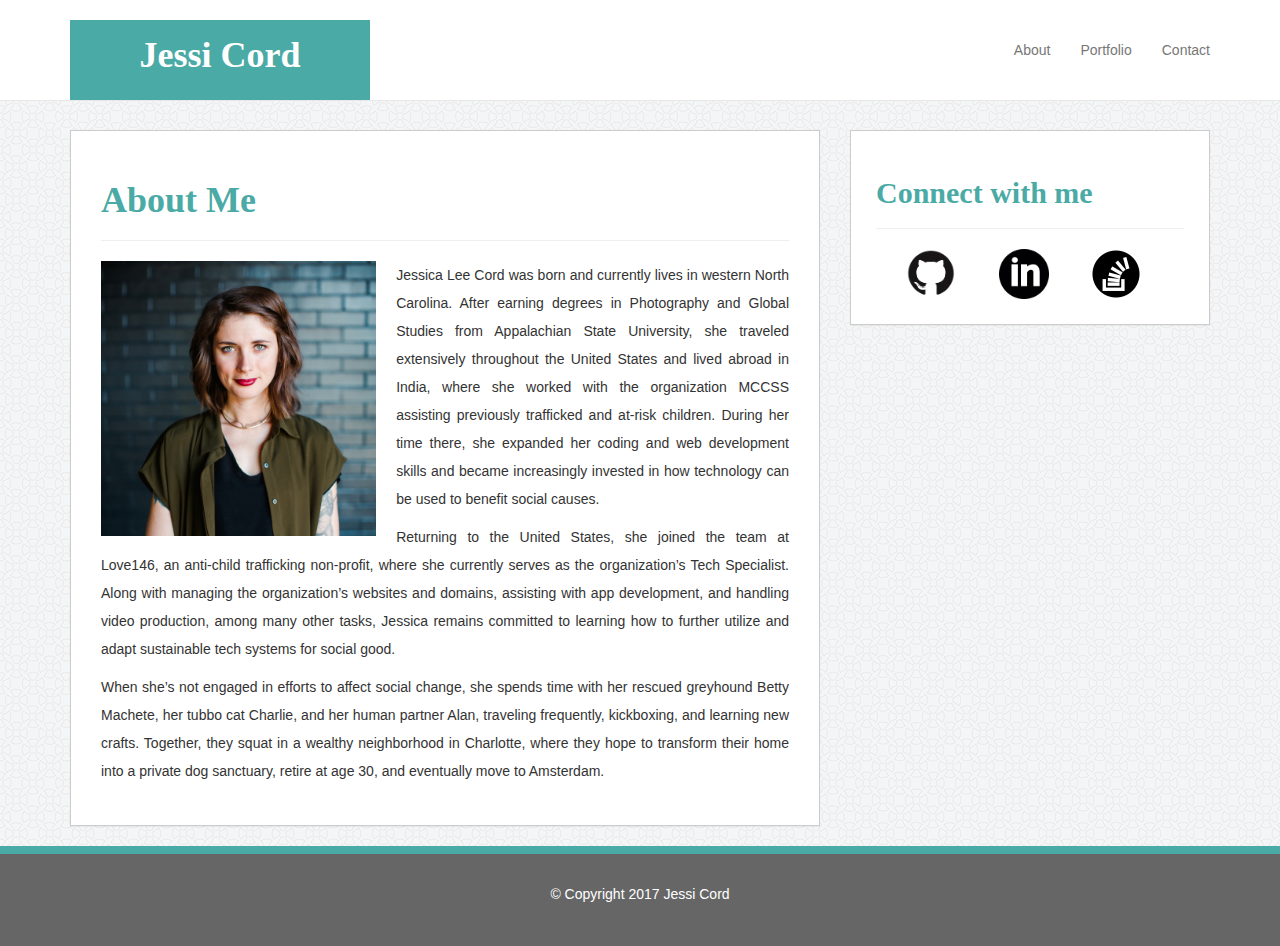
<file: index.html>
<!DOCTYPE html>
<html lang="en">
<head>
    <meta charset="UTF-8">
    <meta name="viewport" content="width=device-width, initial-scale=1.0">
    <meta http-equiv="X-UA-Compatible" content="ie=edge">
    <title>About Me</title>

    <link rel="stylesheet" href="https://maxcdn.bootstrapcdn.com/bootstrap/3.3.7/css/bootstrap.min.css" integrity="sha384-BVYiiSIFeK1dGmJRAkycuHAHRg32OmUcww7on3RYdg4Va+PmSTsz/K68vbdEjh4u" crossorigin="anonymous">
    <link rel="stylesheet" type="text/css" href="assets/styles/style.css">
</head>
<header>

    <nav class="navbar navbar-default navbar-fixed-top">
            <div class="container-fluid container">
                <!-- Brand and toggle get grouped for better mobile display -->
                <div class="navbar-header">
                <button type="button" class="navbar-toggle collapsed" data-toggle="collapse" data-target="#bs-example-navbar-collapse-1" aria-expanded="false">
                    <span class="sr-only">Toggle navigation</span>
                    <span class="icon-bar"></span>
                    <span class="icon-bar"></span>
                    <span class="icon-bar"></span>
                </button>
                <div class="navbar-header">
                    <div class="name"><h1>Jessi Cord</h1></div>
                </div>
                </div>
            
                <!-- Collect the nav links, forms, and other content for toggling -->
                <div class="collapse navbar-collapse" id="bs-example-navbar-collapse-1">   
                <ul class="nav navbar-nav navbar-right">
                    <li><a href="index.html">About</a></li>
                    <li><a href="portfolio.html">Portfolio</a></li>
                    <li><a href="contact.html">Contact</a></li>
                </ul>
                </div><!-- /.navbar-collapse -->
            </div><!-- /.container-fluid -->
        </nav>
        
</header>
<body>

    <div class="container">
        <div class="row">
            <div class="col-md-8">
                <div class="panel content">
                    <div class="page-header">
                        <h1>About Me</h1>
                    </div>
                    <div class="bio text-justify">
                        <img src="assets/images/headshot.jpg" alt="headshot" class="pull-left">
                    
                        <p>Jessica Lee Cord was born and currently lives in western North Carolina. After earning degrees in Photography and Global Studies from Appalachian State University, she traveled extensively throughout the United States and lived abroad in India, where she worked with the organization MCCSS assisting previously trafficked and at-risk children. During her time there, she expanded her coding and web development skills and became increasingly invested in how technology can be used to benefit social causes.</p>

                        <p>Returning to the United States, she joined the team at Love146, an anti-child trafficking non-profit, where she currently serves as the organization’s Tech Specialist. Along with managing the organization’s websites and domains, assisting with app development, and handling video production, among many other tasks, Jessica remains committed to learning how to further utilize and adapt sustainable tech systems for social good. </p>

                        <p>When she’s not engaged in efforts to affect social change, she spends time with her rescued greyhound Betty Machete, her tubbo cat Charlie, and her human partner Alan, traveling frequently, kickboxing, and learning new crafts. Together, they squat in a wealthy neighborhood in Charlotte, where they hope to transform their home into a private dog sanctuary, retire at age 30, and eventually move to Amsterdam. 
                        </p>
                    </div>
                </div>
            </div>
            <div class="col-md-4">
                <div class="panel sidebar">
                    <div class="page-header">
                        <h2>Connect with me</h2>
                    </div>
                    <div class="row social">
                        <div class="col-xs-4"><a href="https://github.com/jessicacord"><img src="assets/images/github.png" alt="github"></a></div>
                        <div class="col-xs-4"><a href="https://www.linkedin.com/in/jessica-cord-458478126/"><img src="assets/images/linkedin.png" alt="linkedin"></a></div>
                        <div class="col-xs-4"><a href="https://stackoverflow.com/users/5577736/j-cord"><img src="assets/images/stackoverflow.png" alt="stack overflow"></a></div>
                    </div>
                </div>
            </div>
        </div>
    </div>
    <footer>
        <div class="container">
            <div class="footer-block">
                <p>&#169; Copyright 2017 Jessi Cord</p>
            </div>
            <!-- jQuery library -->
            <script src="https://ajax.googleapis.com/ajax/libs/jquery/3.2.1/jquery.min.js"></script>

            <!-- Latest compiled JavaScript -->
            <script src="https://maxcdn.bootstrapcdn.com/bootstrap/3.3.7/js/bootstrap.min.js"></script>
        </div>
    </footer>
    
    
</body>
</html>
</file>
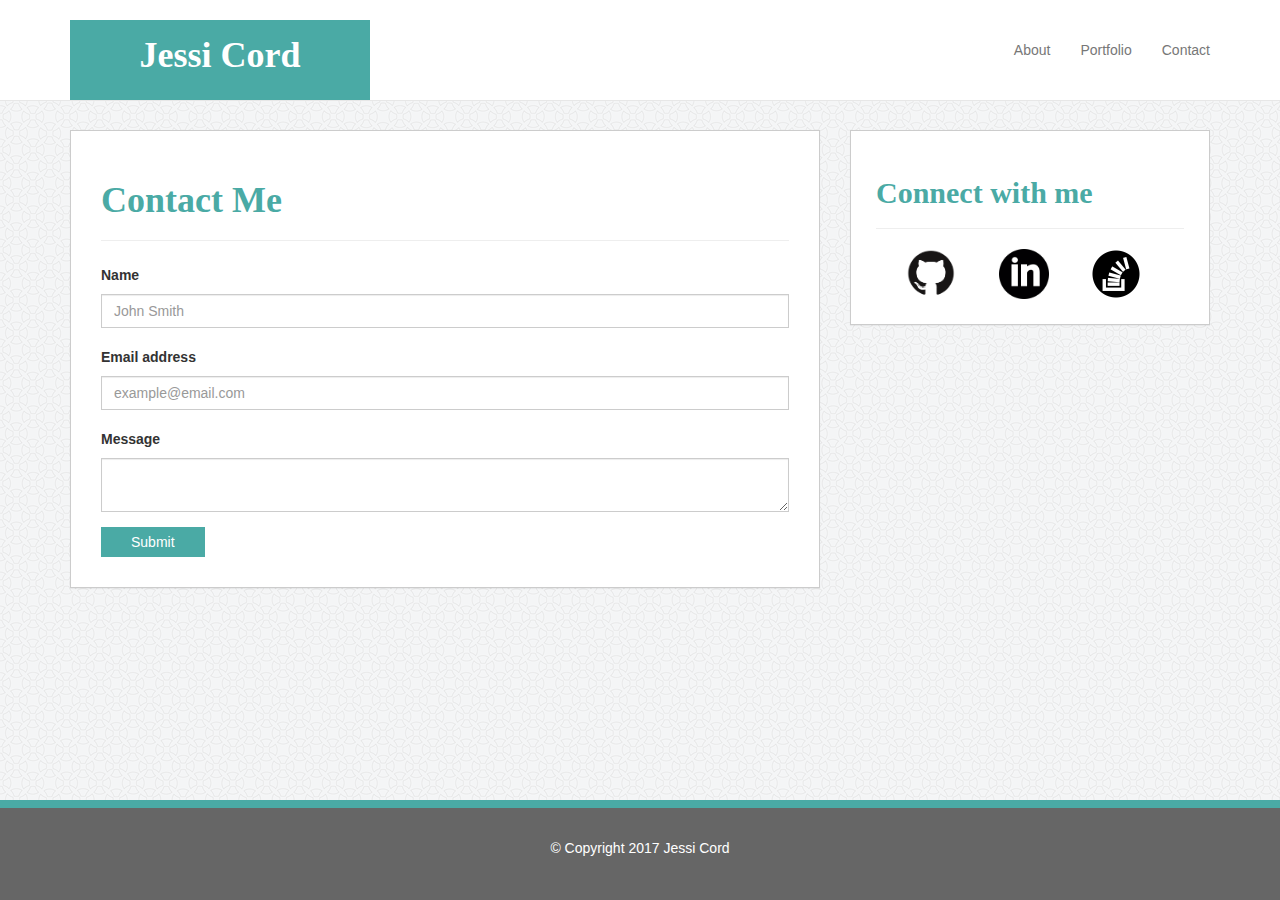
<file: contact.html>
<!DOCTYPE html>
<html lang="en">
<head>
    <meta charset="UTF-8">
    <meta name="viewport" content="width=device-width, initial-scale=1.0">
    <meta http-equiv="X-UA-Compatible" content="ie=edge">
    <title>Contact Me</title>

    <link rel="stylesheet" href="https://maxcdn.bootstrapcdn.com/bootstrap/3.3.7/css/bootstrap.min.css" integrity="sha384-BVYiiSIFeK1dGmJRAkycuHAHRg32OmUcww7on3RYdg4Va+PmSTsz/K68vbdEjh4u" crossorigin="anonymous">
    <link rel="stylesheet" type="text/css" href="assets/styles/style.css">
</head>
<header>

    <nav class="navbar navbar-default navbar-fixed-top">
            <div class="container-fluid container">
                <!-- Brand and toggle get grouped for better mobile display -->
                <div class="navbar-header">
                <button type="button" class="navbar-toggle collapsed" data-toggle="collapse" data-target="#bs-example-navbar-collapse-1" aria-expanded="false">
                    <span class="sr-only">Toggle navigation</span>
                    <span class="icon-bar"></span>
                    <span class="icon-bar"></span>
                    <span class="icon-bar"></span>
                </button>
                <div class="navbar-header">
                    <div class="name"><h1>Jessi Cord</h1></div>
                </div>
                </div>
            
                <!-- Collect the nav links, forms, and other content for toggling -->
                <div class="collapse navbar-collapse" id="bs-example-navbar-collapse-1">   
                <ul class="nav navbar-nav navbar-right">
                    <li><a href="index.html">About</a></li>
                    <li><a href="portfolio.html">Portfolio</a></li>
                    <li><a href="contact.html">Contact</a></li>
                </ul>
                </div><!-- /.navbar-collapse -->
            </div><!-- /.container-fluid -->
        </nav>
        
</header>
<body>

    <div class="container">
        <div class="row">
            <div class="col-md-8">
                <div class="panel content">
                    <div class="page-header">
                        <h1>Contact Me</h1>
                    </div>
                    <form class="contact-form">
                        <div class="form-group">
                            <label for="contactName">Name</label>
                            <input type="text" class="form-control" id="contactName" placeholder="John Smith">
                        </div>
                        <div class="form-group">
                          <label for="contactEmail">Email address</label>
                          <input type="email" class="form-control" id="contactEmail" placeholder="example@email.com">
                        </div>
                        <div class="form-group">
                            <label for="contactMessage">Message</label>
                            <textarea type="message" class="form-control" id="contactMessage"></textarea>
                        </div>
                        <button type="submit" class="btn btn-default">Submit</button>
                    </form>                      
                </div>
            </div>
            <div class="col-md-4">
                <div class="panel sidebar">
                    <div class="page-header">
                        <h2>Connect with me</h2>
                    </div>
                    <div class="row social">
                        <div class="col-xs-4"><a href="https://github.com/jessicacord"><img src="assets/images/github.png" alt="github"></a></div>
                        <div class="col-xs-4"><a href="https://www.linkedin.com/in/jessica-cord-458478126/"><img src="assets/images/linkedin.png" alt="linkedin"></a></div>
                        <div class="col-xs-4"><a href="https://stackoverflow.com/users/5577736/j-cord"><img src="assets/images/stackoverflow.png" alt="stack overflow"></a></div>
                    </div>
                </div>
            </div>
        </div>
    </div>

    <footer>
        <div class="container">
            <div class="footer-block">
                <p>&#169; Copyright 2017 Jessi Cord</p>
            </div>
            <!-- jQuery library -->
            <script src="https://ajax.googleapis.com/ajax/libs/jquery/3.2.1/jquery.min.js"></script>

            <!-- Latest compiled JavaScript -->
            <script src="https://maxcdn.bootstrapcdn.com/bootstrap/3.3.7/js/bootstrap.min.js"></script>
        </div>
    </footer>
    
    
    
</body>
</html>
</file>
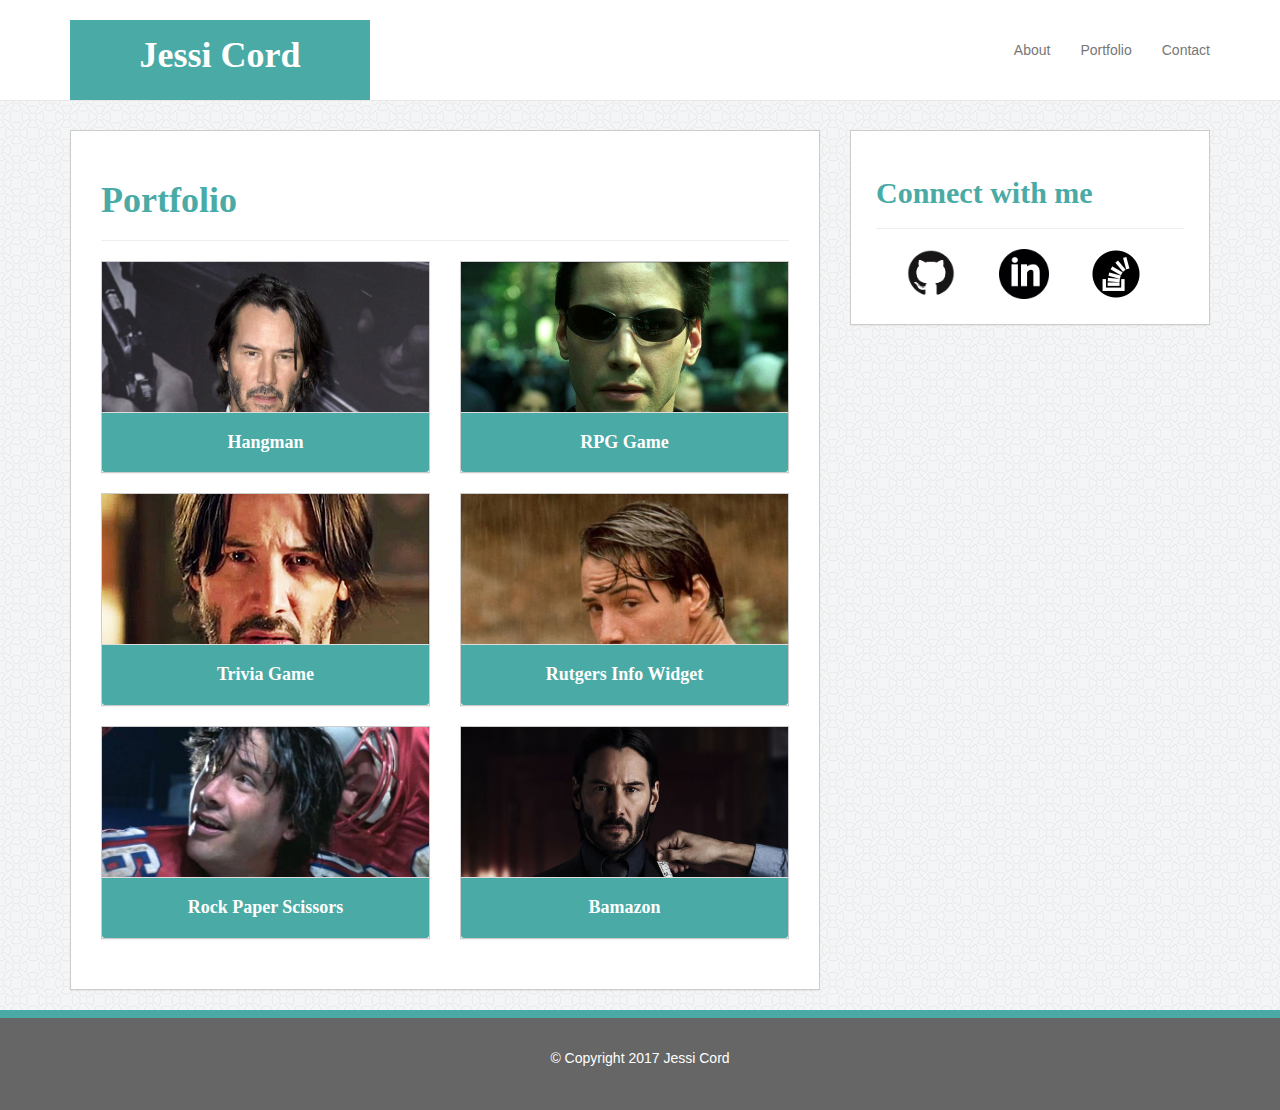
<file: portfolio.html>
<!DOCTYPE html>
<html lang="en">
<head>
    <meta charset="UTF-8">
    <meta name="viewport" content="width=device-width, initial-scale=1.0">
    <meta http-equiv="X-UA-Compatible" content="ie=edge">
    <title>Portfolio</title>

    <link rel="stylesheet" href="https://maxcdn.bootstrapcdn.com/bootstrap/3.3.7/css/bootstrap.min.css" integrity="sha384-BVYiiSIFeK1dGmJRAkycuHAHRg32OmUcww7on3RYdg4Va+PmSTsz/K68vbdEjh4u" crossorigin="anonymous">
    <link rel="stylesheet" type="text/css" href="assets/styles/style.css">
</head>
<header>

    <nav class="navbar navbar-default navbar-fixed-top">
            <div class="container-fluid container">
                <!-- Brand and toggle get grouped for better mobile display -->
                <div class="navbar-header">
                <button type="button" class="navbar-toggle collapsed" data-toggle="collapse" data-target="#bs-example-navbar-collapse-1" aria-expanded="false">
                    <span class="sr-only">Toggle navigation</span>
                    <span class="icon-bar"></span>
                    <span class="icon-bar"></span>
                    <span class="icon-bar"></span>
                </button>
                <div class="navbar-header">
                    <div class="name"><h1>Jessi Cord</h1></div>
                </div>
                </div>
            
                <!-- Collect the nav links, forms, and other content for toggling -->
                <div class="collapse navbar-collapse" id="bs-example-navbar-collapse-1">   
                <ul class="nav navbar-nav navbar-right">
                    <li><a href="index.html">About</a></li>
                    <li><a href="portfolio.html">Portfolio</a></li>
                    <li><a href="contact.html">Contact</a></li>
                </ul>
                </div><!-- /.navbar-collapse -->
            </div><!-- /.container-fluid -->
        </nav>
        
</header>
<body>

    <div class="container">
        <div class="row">
            <div class="col-md-8">
                <div class="panel content">
                    <div class="page-header">
                        <h1>Portfolio</h1>
                    </div>
                    <div class="row">
                        <div class="col-sm-6">
                            <a href ="https://jessicacord.github.io/Hangman-Game/">
                                <div class="panel panel-default portfolio-panel">
                                    <div class="panel-body portfolio-image">
                                        <img src="assets/images/keanu1.jpg" alt="Keanu Black Tie">
                                    </div>
                                    <div class="panel-footer portfolio-footer"><h4>Hangman</h4></div>
                                </div>
                            </a>
                        </div>
                        <div class="col-sm-6">
                            <a href ="https://jessicacord.github.io/week-4-game/">
                                <div class="panel panel-default portfolio-panel">
                                    <div class="panel-body portfolio-image">
                                        <img src="assets/images/keanu2.jpg" alt="Keanu Matrix">
                                    </div>
                                    <div class="panel-footer portfolio-footer"><h4>RPG Game</h4></div>
                                </div>
                            </a>
                        </div>
                    </div>
                    <div class="row">
                        <div class="col-sm-6">
                            <a href ="https://jessicacord.github.io/TriviaGame/">
                                <div class="panel panel-default portfolio-panel">
                                    <div class="panel-body portfolio-image">
                                         <img src="assets/images/keanu3.jpg" alt="cat">
                                    </div>
                                    <div class="panel-footer portfolio-footer"><h4>Trivia Game</h4></div>
                                </div>
                            </a>  
                        </div>
                        <div class="col-sm-6">
                            <a href ="#">
                                <div class="panel panel-default portfolio-panel">
                                    <div class="panel-body portfolio-image">
                                        <img src="assets/images/keanu4.jpg" alt="cat">
                                    </div>
                                    <div class="panel-footer portfolio-footer"><h4>Rutgers Info Widget</h4></div>
                                </div>
                            </a>
                        </div>
                    </div>
                    <div class="row">
                        <div class="col-sm-6">
                            <a href ="https://jessicacord.github.io/RPS-Multiplayer/">
                                <div class="panel panel-default portfolio-panel">
                                    <div class="panel-body portfolio-image">
                                        <img src="assets/images/keanu5.jpg" alt="cat">
                                    </div>
                                    <div class="panel-footer portfolio-footer"><h4>Rock Paper Scissors</h4></div>
                                </div>
                            </a>
                        </div>
                        <div class="col-sm-6">
                            <a href ="https://github.com/jessicacord/bamazon">
                                <div class="panel panel-default portfolio-panel">
                                    <div class="panel-body portfolio-image">
                                        <img src="assets/images/keanu6.jpg" alt="cat">
                                    </div>
                                    <div class="panel-footer portfolio-footer"><h4>Bamazon</h4></div>
                                </div>
                            </a>
                        </div>
                    </div>
                </div>
            </div>
            <div class="col-md-4">
                <div class="panel sidebar">
                    <div class="page-header">
                        <h2>Connect with me</h2>
                    </div>
                    <div class="row social">
                        <div class="col-xs-4"><a href="https://github.com/jessicacord"><img src="assets/images/github.png" alt="github"></a></div>
                        <div class="col-xs-4"><a href="https://www.linkedin.com/in/jessica-cord-458478126/"><img src="assets/images/linkedin.png" alt="linkedin"></a></div>
                        <div class="col-xs-4"><a href="https://stackoverflow.com/users/5577736/j-cord"><img src="assets/images/stackoverflow.png" alt="stack overflow"></a></div>
                    </div>
                </div>
            </div>
        </div>
    </div>

    <footer>
        <div class="container">
            <div class="footer-block">
                <p>&#169; Copyright 2017 Jessi Cord</p>
            </div>
            <!-- jQuery library -->
            <script src="https://ajax.googleapis.com/ajax/libs/jquery/3.2.1/jquery.min.js"></script>

            <!-- Latest compiled JavaScript -->
            <script src="https://maxcdn.bootstrapcdn.com/bootstrap/3.3.7/js/bootstrap.min.js"></script>
        </div>
    </footer>
    
    
    
</body>
</html>
</file>
<file: assets/styles/style.css>
html {
  min-height: 100%;
  position: relative;
}

body {
    background-image: url("../images/circles-light.png");
    background-repeat: repeat;
    padding-top: 130px;
    margin-bottom: 100px;
}

h1, h2, h3, h4 {
    color: #4aaaa5;
    font-family: 'Georgia', Times, Times New Roman, serif;
    font-weight: bold; 
}
.navbar {
    background-color: #ffffff;
}

.name {
    background-color: #4aaaa5;
    height: 80px;
    width: 300px;
    text-align: center;
}

.name h1 {
    color: white;
    position: relative;
    top: 20%;
}

@media screen and (max-width: 786px) {
    .navbar {
        background-color: #4aaaa5;
    }
    .navbar-toggle {
        background-color: white;
    }
    .name {
        height: 50px;
    }
    .name h1 {
        top: auto;
    }
}

.navbar-right {
    padding-top: 25px;
}

.panel {
    border: 1px solid #cccccc;
    border-radius: 0px;
}

.content {
    padding: 30px;
    line-height: 2;
}

.page-header{
    margin-top: 0px;
}

.bio img {
    width: 40%;
    margin: 0px 20px 10px 0px;
}

.sidebar {
    padding: 25px;
    height: auto;
}

.social {
    padding: 0px 30px;
}

.sidebar .social img {
    width: 80%;
}

footer {
    bottom: 0;
    width: 100%;
    position: absolute;
    background-color: #666666;
    border-top: 8px solid #4aaaa5;
    height: 100px;
    margin-top: 40px;
    text-align: center;
    color: white;
}

.footer-block {
    margin: 30px 0;
}

.form-group input {
    border-radius: 0;
}

/* Not working when combined into one style .form-group input, textarea { } */

.form-group textarea {
    border-radius: 0;
}

.contact-form button {
    background-color: #4aaaa5;
    padding: 5px 30px;
    color: white;
    border-radius: 0px;
    border: none;
}

.contact-form button:hover {
    background-color: #1F5D5A; 
    color: white;
}

.portfolio-image {
    padding: 0px;
    height: 150px;
    overflow: hidden;
}

.portfolio-image img {
    width: 100%;
}

.portfolio-footer {
    background-color: #4aaaa5;
    text-align: center;
}

.portfolio-footer h4 {
    color: white;
}
</file>
